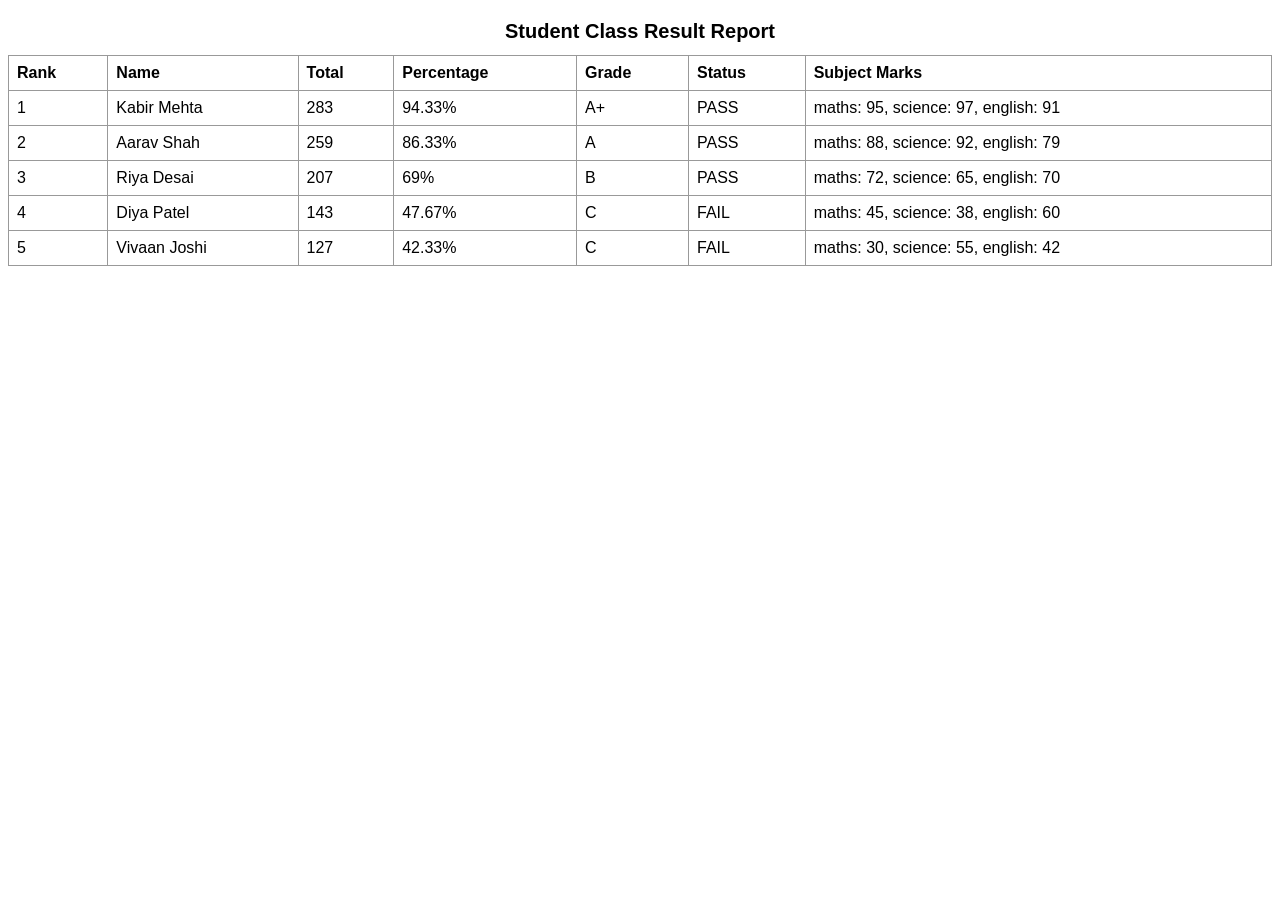
<file: task-1-student-result/index.html>
<!DOCTYPE html>
<html lang="en">
<head>
    <meta charset="UTF-8">
    <meta name="viewport" content="width=device-width, initial-scale=1.0">
    <title>Student Result Processor</title>
</head>
<body>
    <script type="module" src="main.js"></script>
</body>
</html>
</file>
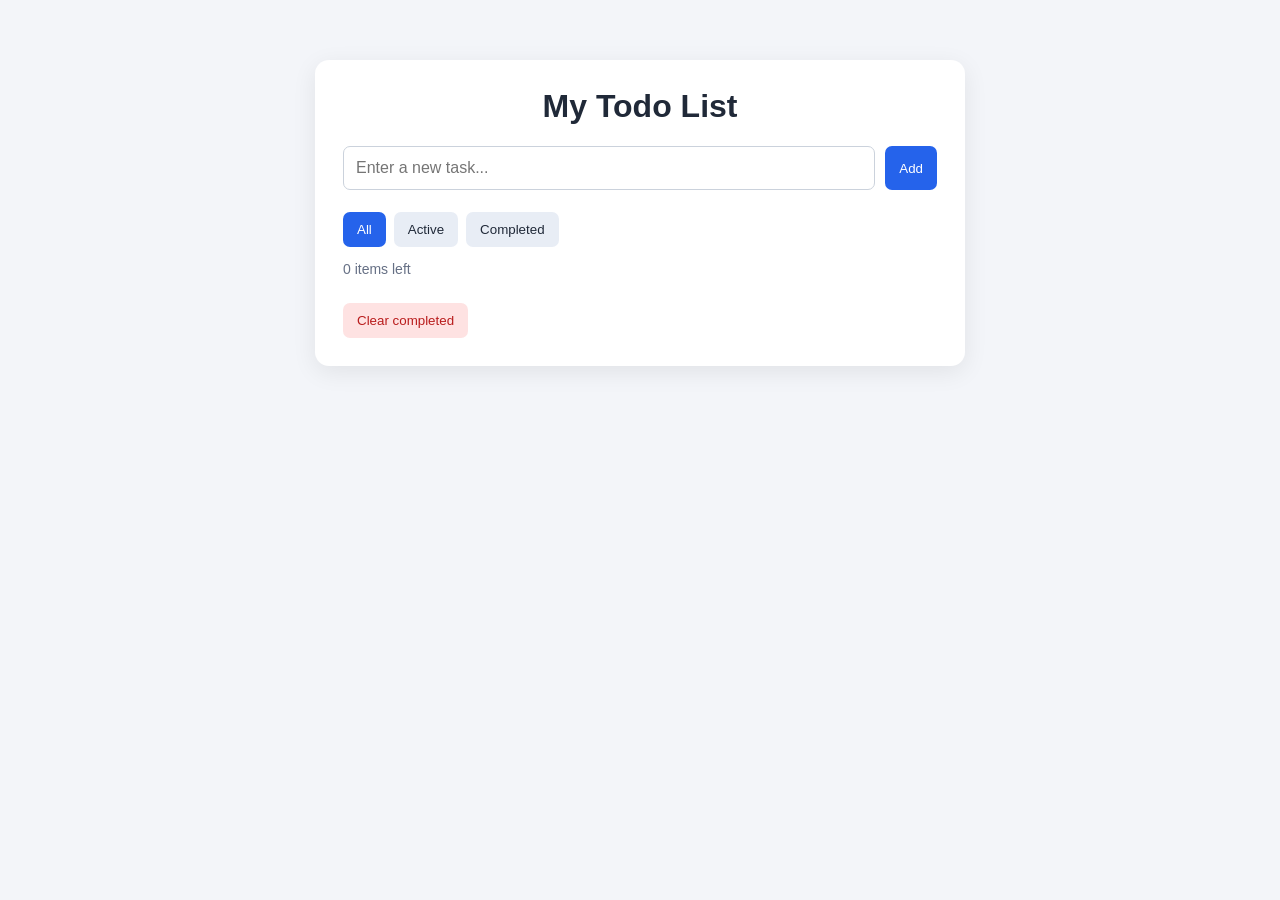
<file: task-2-todo-app/index.html>
<!DOCTYPE html>
<html lang="en">
<head>
    <meta charset="UTF-8">
    <meta name="viewport" content="width=device-width, initial-scale=1.0">
    <title>My Todo App</title>
    <link rel="stylesheet" href="style.css">
    <script src="script.js" defer></script>
</head>
<body>
    <main class="todo-app">
        <h1>My Todo List</h1>

        <form id="todo-form">
            <input
                id="todo-input"
                type="text"
                placeholder="Enter a new task..."
                autocomplete="off"
            >
            <button type="submit">Add</button>
        </form>

        <div class="filters">
            <button type="button" data-filter="all" class="active">All</button>
            <button type="button" data-filter="active">Active</button>
            <button type="button" data-filter="completed">Completed</button>
        </div>

        <p id="todo-counter">0 items left</p>

        <ul id="todo-list"></ul>

        <button id="clear-completed" type="button">
            Clear completed
        </button>
    </main>
</body>
</html>
</file>
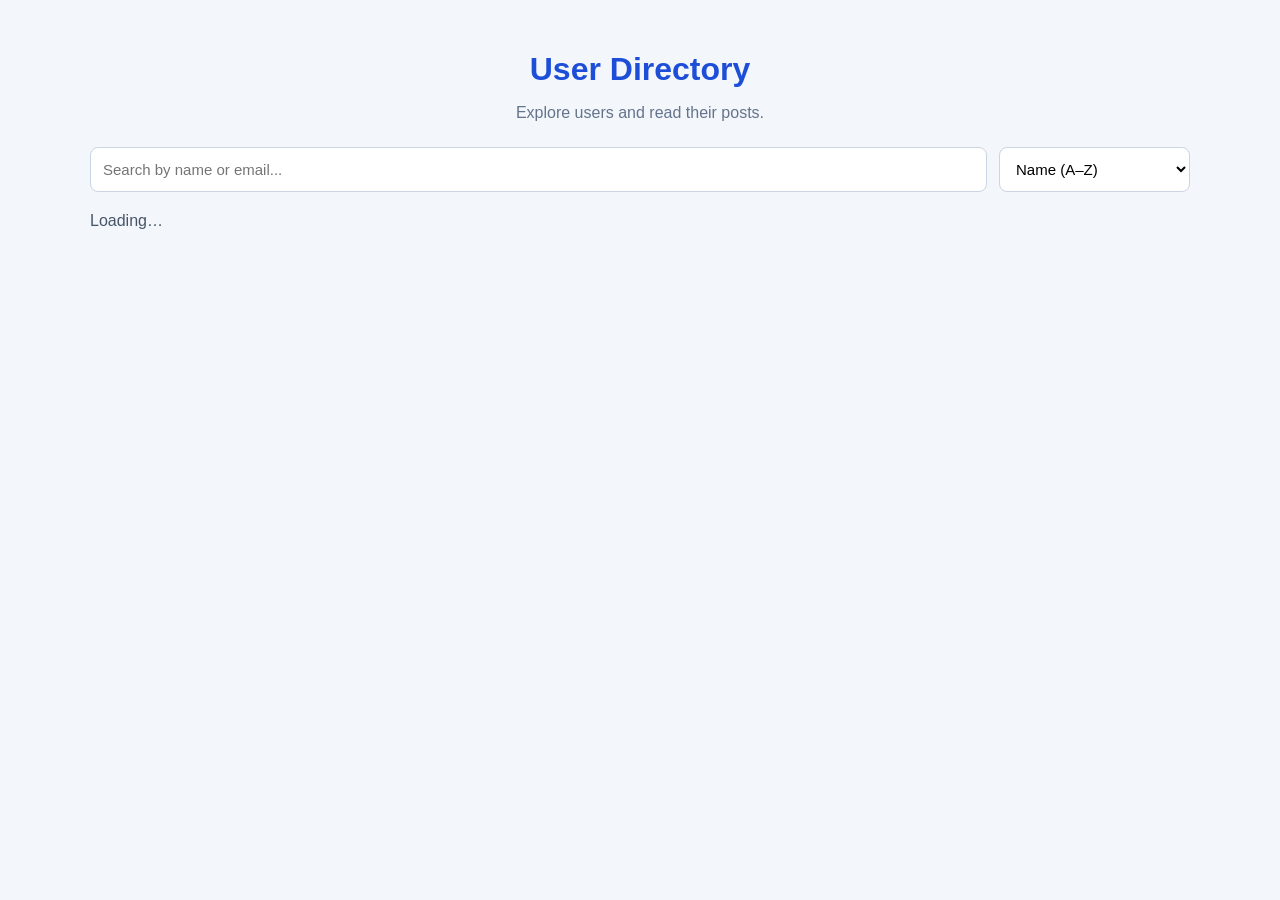
<file: task-3-user-directory/index.html>
<!DOCTYPE html>
<html lang="en">
<head>
    <meta charset="UTF-8">
    <meta name="viewport" content="width=device-width, initial-scale=1.0">
    <title>User Directory</title>
    <link rel="stylesheet" href="style.css">
    <script type="module" src="script.js"></script>
</head>
<body>
    <main class="container">
        <header class="page-header">
            <h1>User Directory</h1>
            <p>Explore users and read their posts.</p>
        </header>

        <section class="toolbar">
            <input
                id="search-input"
                type="search"
                placeholder="Search by name or email..."
                aria-label="Search users"
            >

            <select id="sort-select" aria-label="Sort users">
                <option value="name">Name (A–Z)</option>
                <option value="posts">Post count (high–low)</option>
            </select>
        </section>

        <p id="status" role="status">Loading…</p>

        <section id="error-section" class="message hidden">
            <p id="error-message">Something went wrong.</p>
            <button id="retry-button" type="button">Retry</button>
        </section>

        <section id="users-container" class="users-grid"></section>

        <p id="empty-message" class="message hidden">No users found.</p>

        <section id="detail-section" class="detail-section hidden">
            <button id="back-button" type="button">← Back</button>
            <h2 id="detail-name"></h2>
            <p id="detail-email"></p>
            <h3>Posts</h3>
            <ul id="posts-list"></ul>
        </section>
    </main>
</body>
</html>
</file>
<file: task-2-todo-app/style.css>
* {
    box-sizing: border-box;
}

body {
    margin: 0;
    padding: 30px 16px;
    font-family: Arial, sans-serif;
    background: #f3f5f9;
    color: #202938;
}

.todo-app {
    max-width: 650px;
    margin: 30px auto;
    padding: 28px;
    background: white;
    border-radius: 14px;
    box-shadow: 0 6px 25px rgba(0, 0, 0, 0.08);
}

h1 {
    text-align: center;
    margin-top: 0;
}

#todo-form {
    display: flex;
    gap: 10px;
}

#todo-input {
    flex: 1;
    min-width: 0;
    padding: 12px;
    border: 1px solid #cbd2dc;
    border-radius: 7px;
    font-size: 16px;
}

button {
    padding: 10px 14px;
    border: none;
    border-radius: 7px;
    cursor: pointer;
    background: #e8edf5;
    color: #202938;
}

#todo-form button {
    background: #2563eb;
    color: white;
}

.filters {
    display: flex;
    flex-wrap: wrap;
    gap: 8px;
    margin-top: 22px;
}

.filters button.active {
    background: #2563eb;
    color: white;
}

#todo-counter {
    color: #667085;
    font-size: 14px;
}

#todo-list {
    list-style: none;
    padding: 0;
    margin: 16px 0;
}

.todo-item {
    display: flex;
    align-items: center;
    gap: 10px;
    padding: 13px 4px;
    border-bottom: 1px solid #e5e7eb;
}

.todo-text {
    flex: 1;
    overflow-wrap: anywhere;
    cursor: text;
}

.todo-text.completed {
    text-decoration: line-through;
    color: #8a94a6;
}

.edit-input {
    flex: 1;
    min-width: 0;
    padding: 8px;
    border: 1px solid #2563eb;
    border-radius: 5px;
    font-size: 15px;
}

.delete-button {
    color: #dc2626;
    font-size: 18px;
    background: transparent;
}

#clear-completed {
    margin-top: 10px;
    color: #b91c1c;
    background: #fee2e2;
}

@media (max-width: 480px) {
    .todo-app {
        padding: 18px;
    }
}
</file>
<file: task-3-user-directory/style.css>
* {
    box-sizing: border-box;
}

body {
    margin: 0;
    padding: 30px 16px;
    font-family: Arial, sans-serif;
    color: #1f2937;
    background: #f3f6fb;
}

.container {
    max-width: 1100px;
    margin: 0 auto;
}

.page-header {
    margin-bottom: 25px;
    text-align: center;
}

.page-header h1 {
    margin-bottom: 8px;
    color: #1d4ed8;
}

.page-header p {
    color: #64748b;
}

.toolbar {
    display: flex;
    gap: 12px;
    margin-bottom: 20px;
}

#search-input,
#sort-select {
    min-width: 0;
    padding: 12px;
    border: 1px solid #cbd5e1;
    border-radius: 8px;
    background: white;
    font-size: 15px;
}

#search-input {
    flex: 1;
}

button {
    padding: 10px 15px;
    border: 0;
    border-radius: 7px;
    color: white;
    background: #2563eb;
    cursor: pointer;
}

button:hover {
    background: #1d4ed8;
}

#status {
    color: #475569;
}

.users-grid {
    display: grid;
    grid-template-columns: repeat(3, minmax(0, 1fr));
    gap: 18px;
}

.user-card {
    padding: 20px;
    border: 1px solid #e2e8f0;
    border-radius: 12px;
    background: white;
    box-shadow: 0 4px 12px rgba(15, 23, 42, 0.05);
    cursor: pointer;
}

.user-card:hover,
.user-card:focus {
    border-color: #2563eb;
    outline: 2px solid #bfdbfe;
}

.user-card h2 {
    margin-top: 0;
    color: #1d4ed8;
    font-size: 20px;
}

.user-card p {
    overflow-wrap: anywhere;
    color: #475569;
    line-height: 1.5;
}

.post-count {
    display: inline-block;
    padding: 6px 9px;
    border-radius: 20px;
    color: #166534;
    background: #dcfce7;
    font-size: 13px;
    font-weight: bold;
}

.message {
    margin: 20px 0;
    padding: 16px;
    border-radius: 8px;
    background: white;
}

#error-section {
    color: #991b1b;
    background: #fee2e2;
}

.detail-section {
    margin-top: 28px;
    padding: 24px;
    border: 1px solid #dbeafe;
    border-radius: 12px;
    background: white;
}

.detail-section h2 {
    color: #1d4ed8;
}

#posts-list {
    padding-left: 22px;
}

#posts-list li {
    margin: 12px 0;
    line-height: 1.5;
}

.hidden {
    display: none;
}

@media (max-width: 800px) {
    .users-grid {
        grid-template-columns: repeat(2, minmax(0, 1fr));
    }
}

@media (max-width: 550px) {
    .toolbar {
        flex-direction: column;
    }

    .users-grid {
        grid-template-columns: 1fr;
    }
}
</file>
